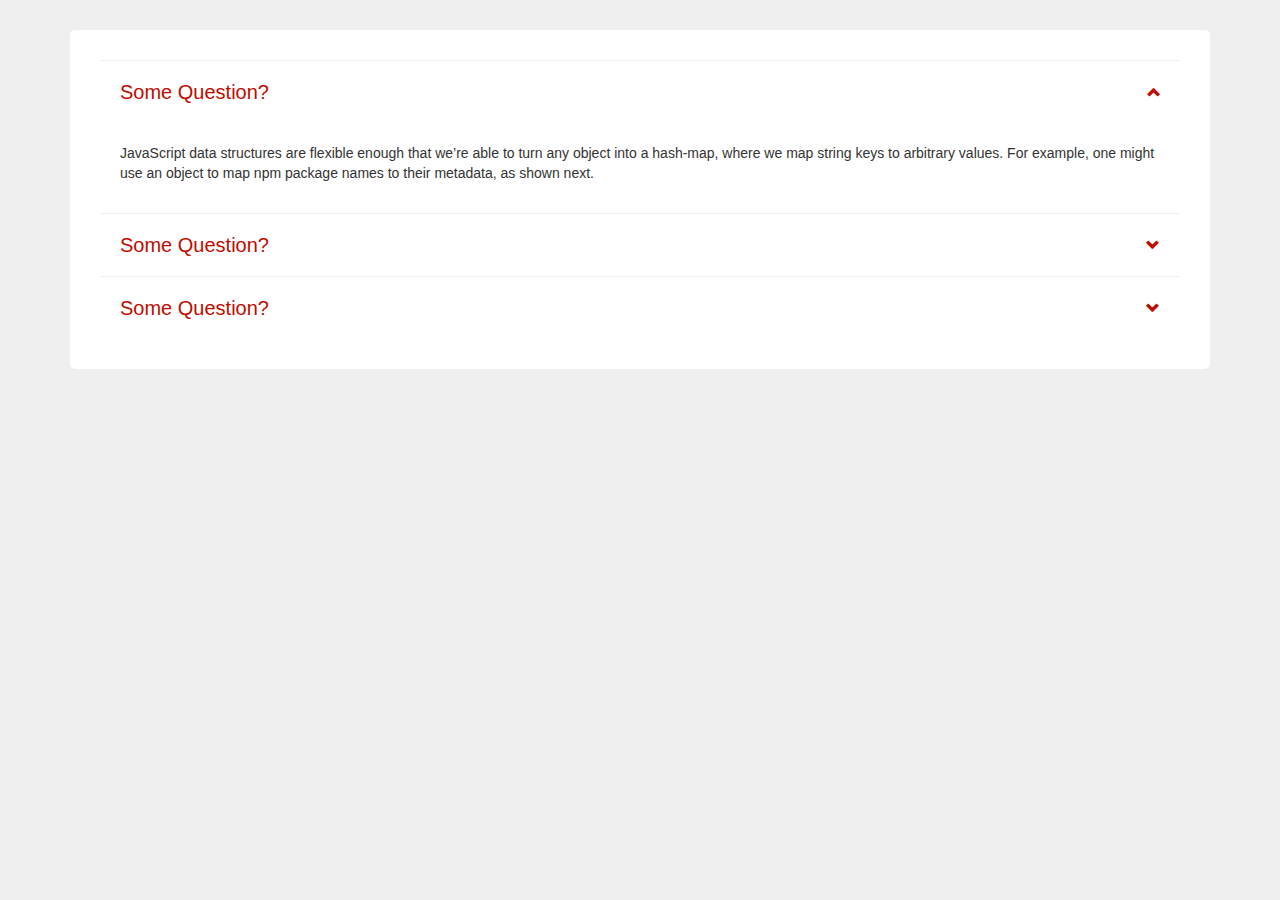
<file: accordion/index.html>
<!DOCTYPE html>
<html lang="en">
<head>
    <meta charset="UTF-8">
    <meta name="viewport" content="width=device-width, initial-scale=1.0">
    <meta http-equiv="X-UA-Compatible" content="ie=edge">
    <title>Accordion</title>

    <link rel="stylesheet" href="https://maxcdn.bootstrapcdn.com/bootstrap/3.3.7/css/bootstrap.min.css">
    <link rel="stylesheet" href="style.css">
</head>
<body>
    <div class = "container">
        <div class="accordion">
            <ul class = "list-unstyled">
                <li class="open">
                    <div class="question">
                        <h2>Some Question?</h2>
                        <span class="glyphicon glyphicon-chevron-down"></span>
                    </div>
                    <div class="answer">
                        <p>JavaScript data structures are flexible enough that we’re able to turn any object into a hash-map, where
                            we map string keys to arbitrary values. For example, one might use an object to map npm package names
                            to their metadata, as shown next.
                        </p>
                    </div>
                </li>
                <li>
                    <div class="question">
                        <h2>Some Question?</h2>
                        <span class="glyphicon glyphicon-chevron-down"></span>
                    </div>
                    <div class="answer">
                        <p>JavaScript data structures are flexible enough that we’re able to turn any object into a hash-map, where
                            we map string keys to arbitrary values. For example, one might use an object to map npm package names
                            to their metadata, as shown next.
                        </p>
                    </div>
                </li>
                <li>
                    <div class="question">
                        <h2>Some Question?</h2>
                        <span class="glyphicon glyphicon-chevron-down"></span>
                    </div>
                    <div class="answer">
                        <p>JavaScript data structures are flexible enough that we’re able to turn any object into a hash-map, where
                            we map string keys to arbitrary values. For example, one might use an object to map npm package names
                            to their metadata, as shown next.
                        </p>
                    </div>
                </li>
            </ul>
        </div>
    </div>

    <script src="script.js"></script>
</body>
</html>
</file>
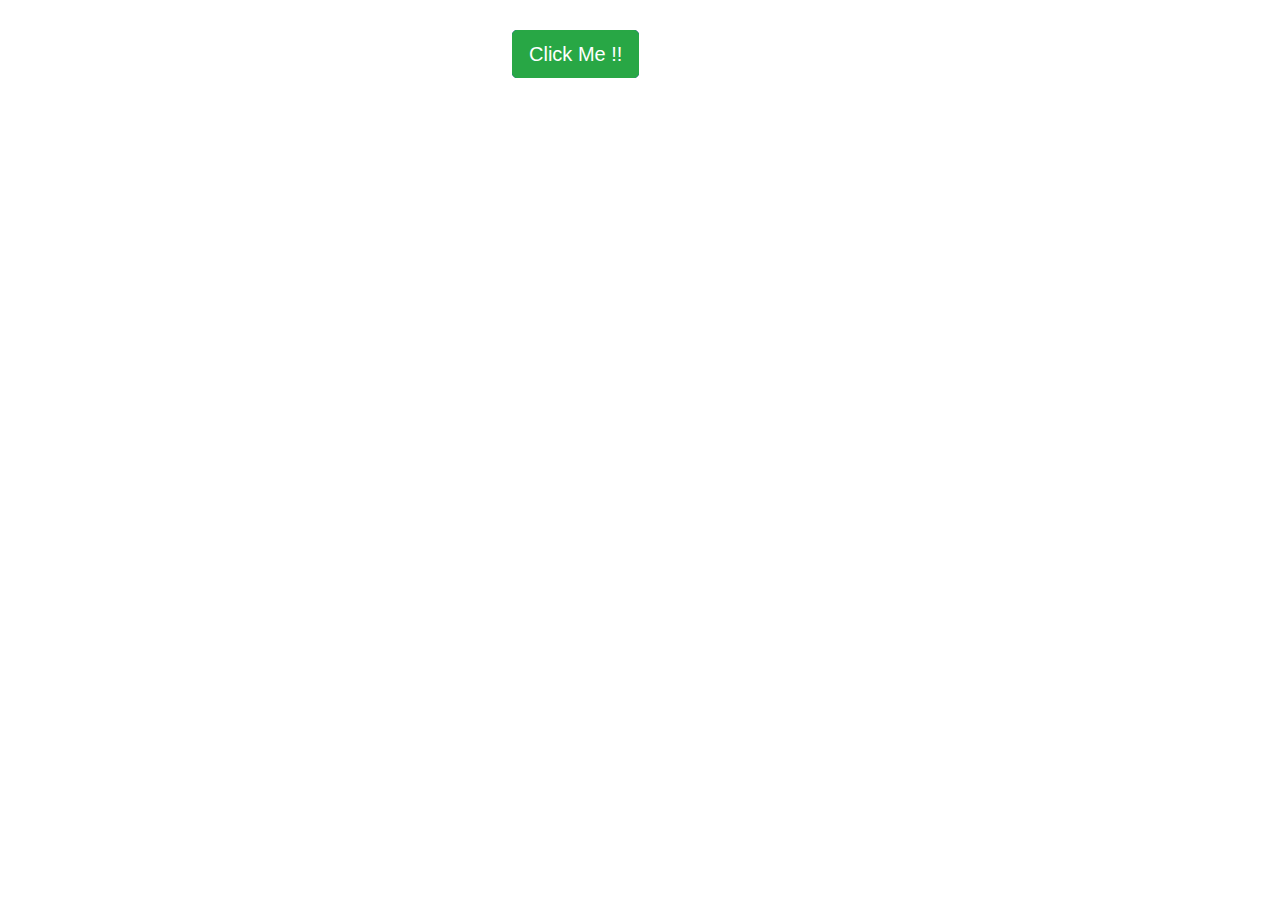
<file: crazy-buttons/index.html>
<!DOCTYPE html>
<html lang="en">
<head>
    <meta charset="UTF-8">
    <meta name="viewport" content="width=device-width, initial-scale=1.0">
    <meta http-equiv="X-UA-Compatible" content="ie=edge">
    <title>Crazy-Buttons</title>

    <link rel="stylesheet" href="https://maxcdn.bootstrapcdn.com/bootstrap/4.0.0-beta.2/css/bootstrap.min.css">
    <link rel="stylesheet" href="style.css">
</head>
<body>
    
    <div class = 'text-center'>
        <button type="button" class="btn btn-crazy btn-lg btn-danger">
            Click Me !!    
        </button>
    </div>
    <div class = 'text-center'>
        <button type="button" class="btn btn-crazy btn-lg btn-primary">
            Click Me !!    
        </button>
    </div>
    <div class = 'text-center'>
        <button type="button" class="btn btn-crazy btn-lg btn-success">
            Click Me !!    
        </button>
    </div>
    
    <script src="script.js"></script>
</body>
</html>
</file>
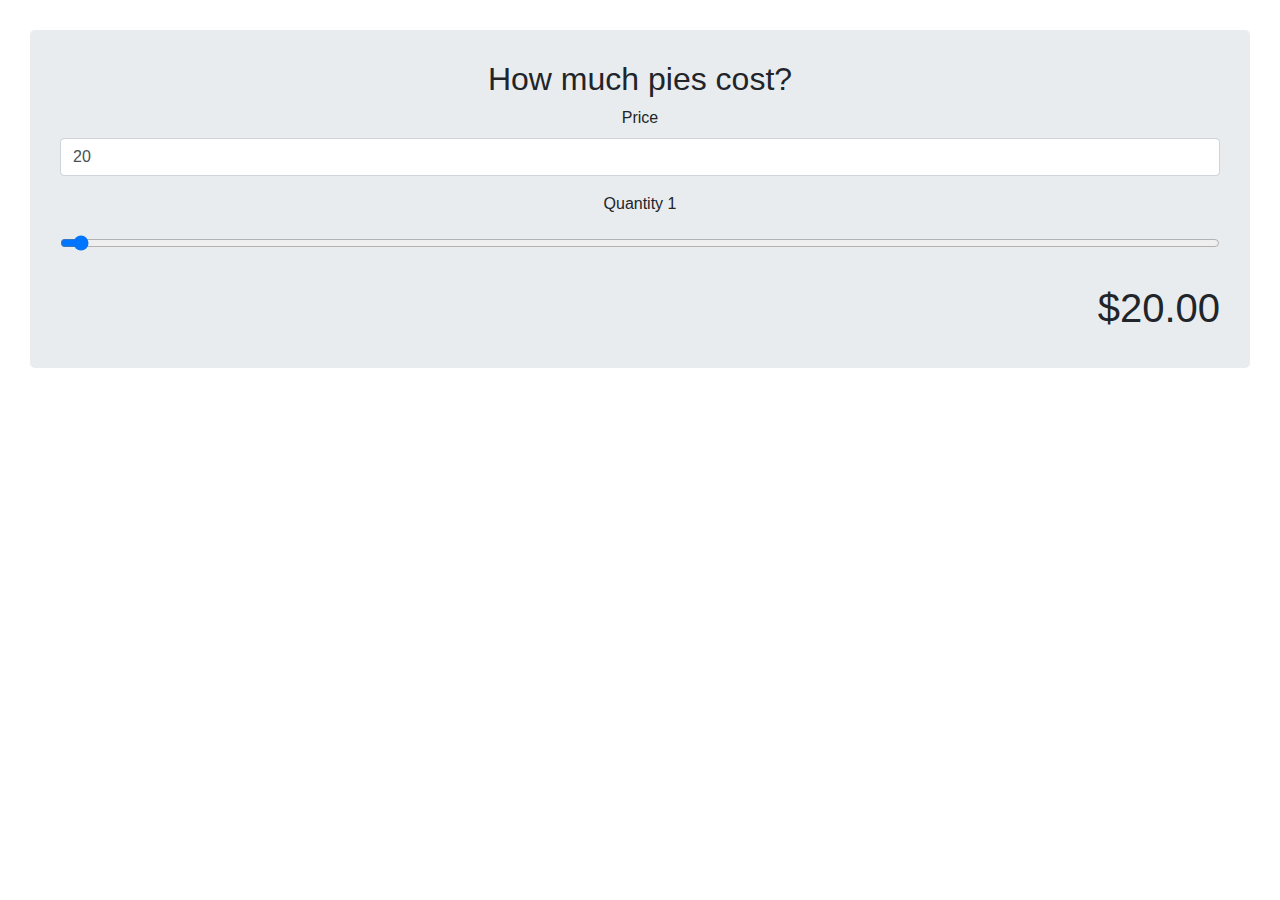
<file: pricing-calculator/index.html>
<!DOCTYPE html>
<html lang="en">
<head>
    <meta charset="UTF-8">
    <meta name="viewport" content="width=device-width, initial-scale=1.0">
    <meta http-equiv="X-UA-Compatible" content="ie=edge">
    <title>Pricing Calculator</title>

    
    <link rel="stylesheet" href="https://maxcdn.bootstrapcdn.com/bootstrap/4.0.0-beta.2/css/bootstrap.min.css">
    <link rel="stylesheet" href="style.css">
</head>
<body>
    
    <div class="jumbotron text-center">
        <h2>How much pies cost?</h2>

        <form action="">
            <div class="form-group">
                <label for="price">Price</label>
                <input type="text" class="form-control" name="price" value="20">
            </div>

            <div class="form-group">
                <label for="quantity">
                    Quantity
                    <span class="label label-default quantity-label">1</span>
                </label>
                <input type="range" class="form-control" name="quantity" value="1" min="1" max="10" step="1">
            </div>

            <div class="text-right text-giant total"></div>     
        </form>
        
    </div>
    <script src="script.js"></script>
</body>
</html>
</file>
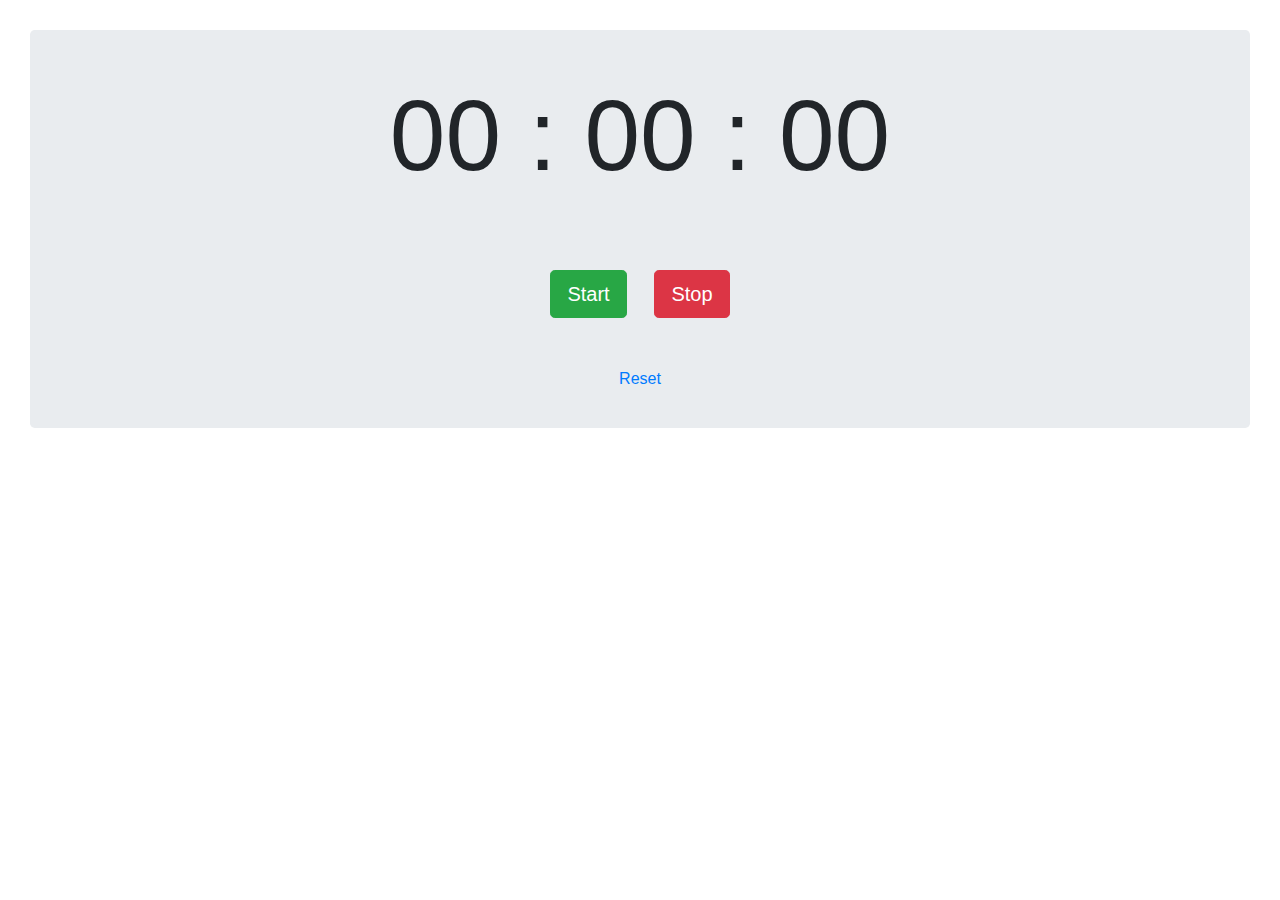
<file: stopwatch/index.html>
<!DOCTYPE html>
<html lang="en">
<head>
    <meta charset="UTF-8">
    <meta name="viewport" content="width=device-width, initial-scale=1.0">
    <meta http-equiv="X-UA-Compatible" content="ie=edge">
    <title>StopWatch</title>

    <link rel="stylesheet" href="https://maxcdn.bootstrapcdn.com/bootstrap/4.0.0-beta.2/css/bootstrap.min.css">
    <link rel="stylesheet" href="style.css">
</head>

<body>
    <div class="jumbotron text-center">
        <span class="hours">00</span> : <span class="minutes">00</span> : <span class="seconds">00</span>
        <div class="timer-buttons">
            <button class="btn btn-lg btn-success" data-action="start">
                Start    
            </button>
                
            <button class="btn btn-lg btn-danger" data-action="stop">
                Stop
            </button>

            <button class="btn btn-block btn-link" data-action="reset">
                Reset
            </button>
        </div>
    </div>

    <script src="script.js"></script>
</body>
</html>
</file>
<file: accordion/style.css>
html {
    overflow-y: scroll;
}

body { 
    padding: 30px;
    background: #EFEFEF;
}

ul        {
  margin-bottom: 0;
}

.accordion  {
  background: #FFF;
  border-radius: 5px;
  padding: 30px;
}

.question {
  border-top: 1px solid #EEE;
  padding: 20px;
  cursor: pointer;
  position: relative;
}

.question h2  {
  font-size: 20px;
  margin: 0;
  color: #C00C00;
}

.question .glyphicon {
  position: absolute;
  right: 20px;
  top: 0;
  height: 100%;
  display: flex;
  align-items: center;
  color: #C00C00;
  transition: 1s cubic-bezier(0.175, 0.885, 0.32, 1.275) all;
}

.answer   {
  max-height: 0;
  overflow: hidden;
  transition: 1s cubic-bezier(0.175, 0.885, 0.32, 1.275) all;
}

.answer p {
  padding: 20px;
}

.accordion li.open .question .glyphicon {
  transform: rotate(180deg);
}

.accordion li.open .answer  {
  max-height: 150px;
}
</file>
<file: crazy-buttons/style.css>
body {
    padding: 30px;
}

.btn-crazy {
    position: absolute;
    top: 30px;
    left: 40%;
    transition: 1s ease all;
}
</file>
<file: pricing-calculator/style.css>
body, .jumbotron {
    padding: 30px;
}

.text-giant {
    font-size: 40px;
}
</file>
<file: stopwatch/style.css>
body, .jumbotron {
    padding: 30px;
}

.text-center {
    font-size: 100px;
}
</file>
